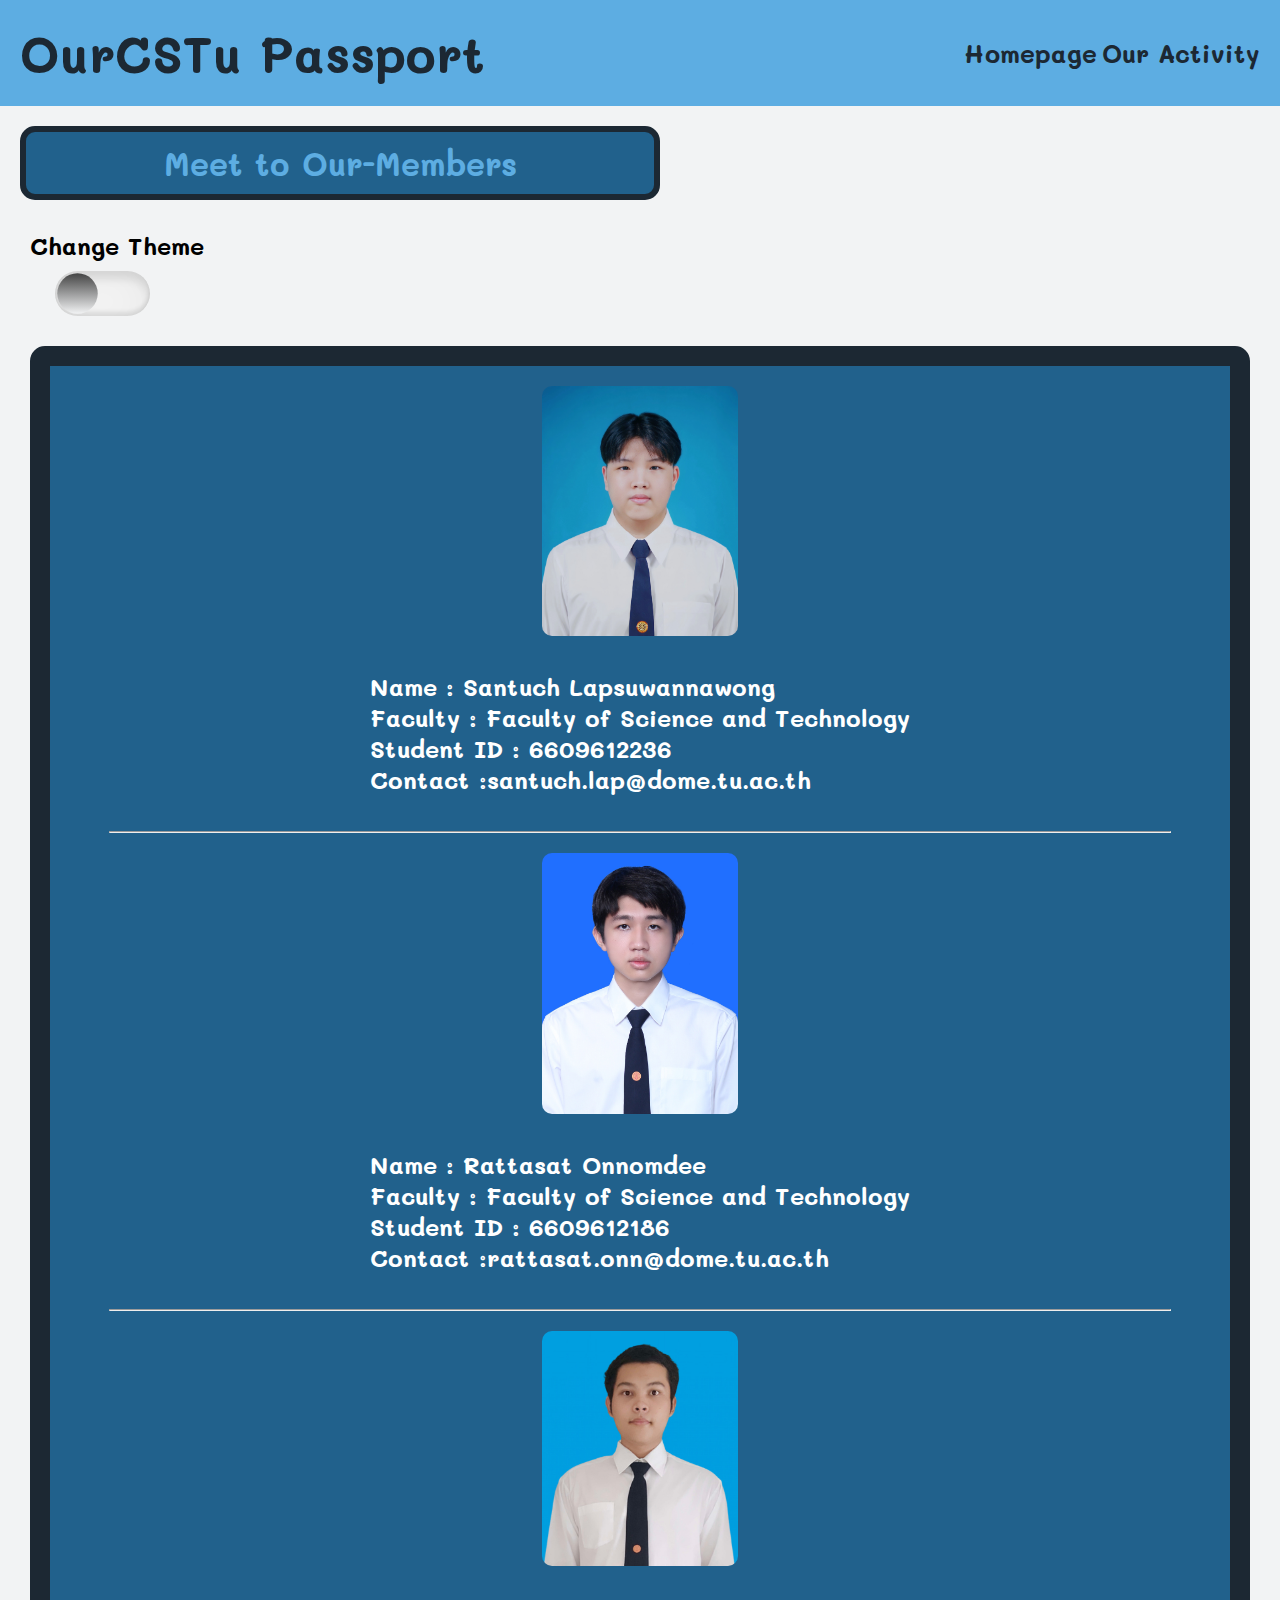
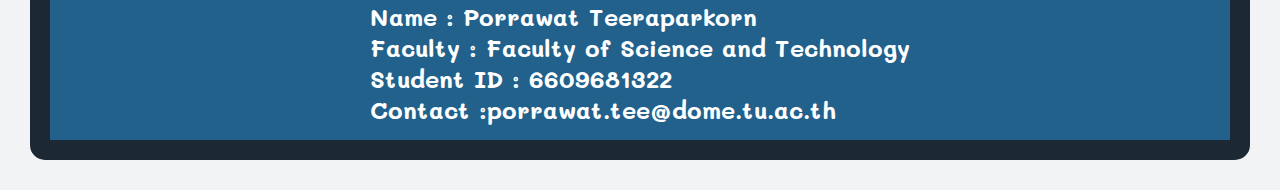
<file: index.html>
<!DOCTYPE html>
<html lang="en">
<head>
    <meta charset="UTF-8">
    <meta name="viewport" content="width=device-width, initial-scale=1.0">
    <title>Our Homepage</title>
    <link rel="preconnect" href="https://fonts.googleapis.com">
    <link rel="preconnect" href="https://fonts.gstatic.com" crossorigin>
    <link href="https://fonts.googleapis.com/css2?family=Kdam+Thmor+Pro&family=Mali&family=Pixelify+Sans&family=Poppins:wght@100;200;300;400;500;600;700;800;900&family=Rubik:ital@1&family=Ubuntu&display=swap" rel="stylesheet">
    <link rel="stylesheet" href="style.css">
</head>
<body>
    <div class="bar">
        <h1>OurCSTu Passport</h1>
        <nav class="navigation">
            <ul>
                <a href="index.html">Homepage</a>
                <a href="Project/html/activity.html">Our Activity</a>
            </ul>
        </nav>
    </div>

    <div class="Member-topic">
        <h1 >Meet to Our-Members</h1>
    </div>
    <h2 id="change-title">Change Theme</h2>
        <div id="toggle">
            <i class="indicator"></i>
    </div> 

    <div class="box">
        <div class="introduction">
            <img src="Project\image\jopicture.jpg" alt="image">
            <div class="information">
                <h2>Name : Santuch Lapsuwannawong</h2>
                <h2>Faculty : Faculty of Science and Technology</h2>
                <h2>Student ID : 6609612236</h2>
                <h2>Contact :santuch.lap@dome.tu.ac.th</h2>
            </div>
            <br><hr>
            <img src="Project/image/6609612186.jpg" alt="image">
            <div class="information">
                <h2>Name : Rattasat Onnomdee</h2>
                <h2>Faculty : Faculty of Science and Technology</h2>
                <h2>Student ID : 6609612186</h2>
                <h2>Contact :rattasat.onn@dome.tu.ac.th</h2>
            </div>
            <br><hr>
            <img src="Project/image/Untitled design (2)300.jpg" alt="image">
            <div class="information">
                <h2>Name : Porrawat Teeraparkorn</h2>
                <h2>Faculty : Faculty of Science and Technology</h2>
                <h2>Student ID : 6609681322</h2>
                <h2>Contact :porrawat.tee@dome.tu.ac.th</h2>
            </div>
        </div>
    </div>
    <script src="/Project/js/homepage.js"></script>
</body>
</html>
</file>
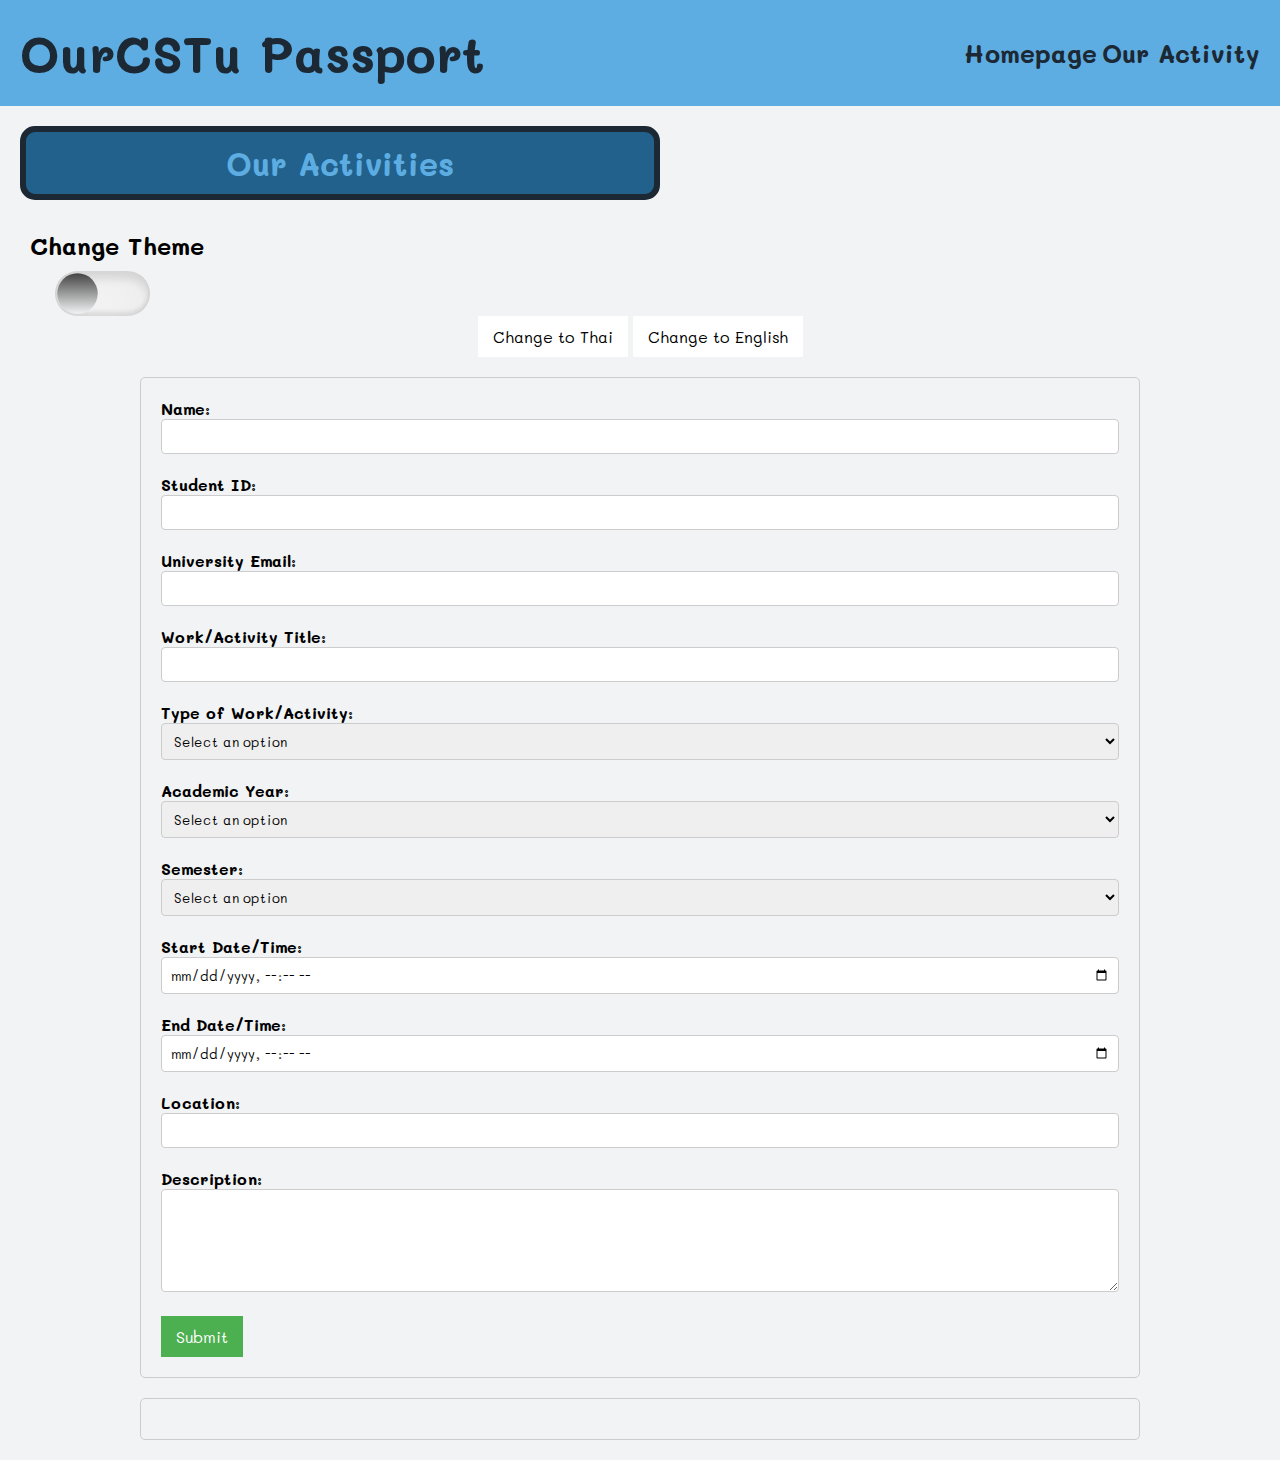
<file: Project/html/activity.html>
<!DOCTYPE html>
<html>
    <head>
        <meta charset="UTF-8">
        <meta name="viewport" content="width=device-width, initial-scale=1.0">
        <title>Our Activities</title>
        <link rel="preconnect" href="https://fonts.googleapis.com">
        <link rel="preconnect" href="https://fonts.gstatic.com" crossorigin>
        <link href="https://fonts.googleapis.com/css2?family=Kdam+Thmor+Pro&family=Mali&family=Pixelify+Sans&family=Poppins:wght@100;200;300;400;500;600;700;800;900&family=Rubik:ital@1&family=Ubuntu&display=swap" rel="stylesheet">
        <link rel="stylesheet" href="../../style.css">
        <!--<script src="../Project/js/script.js"></script>-->

        <div class="bar">
            <h1>OurCSTu Passport</h1>
            <nav class="navigation">
                <ul>
                    <a href="../../index.html">Homepage</a>
                    <a href="./activity.html">Our Activity</a>
                </ul>
            </nav>
        </div>
        <div class="Member-topic">
            <h1 >Our Activities</h1>
        </div>
        <h2 id="change-title">Change Theme</h2>
        <div id="toggle">
            <i class="indicator"></i>
        </div> 
        <div class="change-language">
            <button class="button1" onclick="changeLanguage('thai')">Change to Thai</button>
            <button class="button1"onclick="changeLanguage('english')">Change to English</button>
        </div>


<body>

<div class="form-container">
  <form id="myForm">
    <div class="form-group">
      <label id="name-label">Name:</label>
      <input type="text" id="name" name="name" required>
      <span id="fullnameError" class="error"></span>
    </div>

    <div class="form-group">
      <label id="stuid-label">Student ID:</label>
      <input type="text" id="stuid" name="stuid" maxlength="10" required>
      <span id="studentIDError" class="error"></span>
    </div>

    <div class="form-group">
      <label id="email-label">University Email:</label>
      <input type="email" id="email" name="email" required>
      <span id="emailError" class="error"></span>
    </div>

    <div class="form-group">
      <label id="activity-label">Work/Activity Title:</label>
      <input type="text" id="activity" name="activity">
      <span id="activityError" class="error"></span>
    </div>

    <div class="form-group">
      <label id="type-label">Type of Work/Activity:</label>
      <select id="type" name="type" required>
        <option value="" disabled selected>Select an option</option>
        <option value="Course">Course</option>
        <option value="Activity">Activity</option>
        <option value="Work">Work</option>
        <option value="Research">Research</option>
        <option value="Sports">Sports</option>
        <option value="Competition">Competition</option>
        <option value="Computer Science">Computer Science</option>
      </select>
      <span id="typeError" class="error"></span>
    </div>

    <div class="form-group">
      <label id="academicyear-label">Academic Year:</label>
      <select id="academicyear" name="academicyear" required>
        <option value="" disabled selected>Select an option</option>
        <option value="2561">2561</option>
        <option value="2562">2562</option>
        <option value="2563">2563</option>
        <option value="2564">2564</option>
        <option value="2565">2565</option>
        <option value="2566">2566</option>
      </select>
      <span id="academicyearError" class="error"></span>
    </div>

    <div class="form-group">
      <label id="semester-label">Semester:</label>
      <select id="semester" name="semester" required>
        <option value="" disabled selected>Select an option</option>
        <option value="1">1</option>
        <option value="2">2</option>
        <option value="Summer">Summer</option>
      </select>
      <span id="semesterError" class="error"></span>
    </div>

    <div class="form-group">
      <label id="startDate-label">Start Date/Time:</label>
      <input type="datetime-local" id="startdate" name="startdate" required>
      <span id="startDateError" class="error"></span>
    </div>

    <div class="form-group">
      <label id="endDate-label">End Date/Time:</label>
      <input type="datetime-local" id="enddate" name="enddate" required>
      <span id="endDateError" class="error"></span>
    </div>

    <div class="form-group">
      <label id="location-label">Location:</label>
      <input type="text" id="location" name="location" required>
      <span id="locationError" class="error"></span>
    </div>

    <div class="form-group">
      <label id="description-label">Description:</label>
        <textarea id="description" name="description" rows="5" maxlength="1000" required></textarea>
        <span id="descriptionError" class="error"></span>
    </div>
    


    <button type="button" onclick="submitForm()">Submit</button>
  </form>
</div>

    <div id="output" class="form-container"></div>
        
    <script src="../../script.js"></script>
</body>
</html>
</file>
<file: style.css>
/* Common styles for all screen sizes */
* {
    margin: 0;
    padding: 0;
    box-sizing: border-box;
    font-family: 'Mali';
}

:root {
    --main-color: #F2F3F4;
    --header-color: #5DADE2;
    --font-color: #1C2833;
    --intro-background-color: #21618C;
    --intro-font-color: #ffffff;
}
button{
    background-color: #4CAF50;
    border: none;
    color: white;
    padding: 10px 15px;
    text-align: center;
    text-decoration: none;
    display: inline-block;
    font-size: 16px;
 }
 .button1{
    background-color: #ffffff;
    color: rgb(0, 0, 0);
 }
.change-language{
    text-align: center;
}

body {
    background-color: var(--main-color);
}

.bar {
    display: flex;
    justify-content: space-between;
    align-items: center;
    background-color: var(--header-color);
    padding: 20px;
}
.bar.active {
    background-color: var(--font-color);
}
.bar.active h1{
    color: var(--header-color);
}
.bar.active .navigation a{
    color: var(--header-color);
}
.bar.active .navigation a:hover {
    border: 1px solid var(--header-color);
    padding: 15px;
    border-radius: 15px;
    font-size: 30px;
    background-color: var(--header-color);
    color: var(--intro-font-color);
    font-weight: bold;
}

/* Header styles */
.bar h1 {
    margin-left: 120px;
    font-size: 50px;
    color: var(--font-color);
}

.bar .navigation {
    display: flex;
    align-items: center;
    padding-right: 20px;
}

.bar .navigation a {
    margin-right: 20px;
    white-space: nowrap; /* Prevents the link from breaking into multiple lines */
    text-decoration: none;
    font-size: 25px;
    color: var(--font-color);
    font-weight: bold;
    transition: all 0.3s;
}

.bar .navigation a:hover {
    border: 1px solid var(--font-color);
    padding: 15px;
    border-radius: 15px;
    font-size: 30px;
    background-color: var(--font-color);
    color: var(--intro-font-color);
    font-weight: bold;
}

/* Member topic styles */
.Member-topic {
    border: 6px solid var(--font-color);
    border-radius: 15px;
    background-color: var(--intro-background-color);
    width: 25%;
    color: var(--header-color);
    margin: 20px;
    padding: 10px;
    text-align: center;
}
.Member-topic.active {
    border: 6px solid var(--intro-background-color);
    background-color: var(--font-color);
    color: var(--header-color);
}

/* Box and Introduction styles */
.box {
    display: flex;
    justify-content: center;
    align-items: center;
}

.introduction {
    margin: 30px;
    color: var(--intro-font-color);
    display: flex;
    flex-direction: column;
    justify-content: center;
    align-items: center;
    width: 150vh;
    background-color: var(--intro-background-color);
    border: 20px solid var(--font-color);
    border-radius: 15px;
}
.introduction.active {
    margin: 30px;
    color: var(--intro-font-color);
    display: flex;
    flex-direction: column;
    justify-content: center;
    align-items: center;
    width: 150vh;
    background-color: var(--font-color);
    border: 20px solid var(--intro-background-color);
    border-radius: 15px;
}

.introduction .information {
    padding: 15px;
}

.introduction hr {
    width: 90%;
}

.introduction img {
    padding: 20px;
    width: 20%;
    border-radius: 30px;
}

/* Media queries for different screen sizes */

/* Mobile-first approach, base styles for all sizes */
@media only screen and (max-width: 480px) {
    .bar h1 {
        margin-left: 10px;
        font-size: 20px;
    }

    .bar .navigation {
        padding-right: 10px;
    }

    .bar .navigation a {
        margin-right: 10px;
        font-size: 15px;
    }

    .Member-topic {
        width: 80%;
    }

    .introduction {
        width: 90%;
    }
}

/* Tablet styles */
@media only screen and (min-width: 481px) and (max-width: 768px) {
    .bar h1 {
        margin-left: 0%;
        font-size: 25px;
    }

    .bar .navigation {
        padding-right: 0%;
    }

    .bar .navigation a {
        margin-right: 0%;
        font-size: 20px;
    }

    .Member-topic {
        width: 50%;
        font-size: 10px;
    }

    .introduction {
        width: 80%;
    }
}

/* Desktop styles */
@media only screen and (min-width: 769px) {
    .bar h1 {
        margin-left: 0%;
        font-size: 50px;
    }

    .bar .navigation {
        padding-right: 0%;
    }

    .bar .navigation a {
        margin-right: 0%;
        font-size: 25px;
    }

    .Member-topic {
        width: 50%;
    }

    .introduction {
        width: 150vh;
    }
}
  
  /* Styling for the form container */
  .form-container {
    max-width: 1000px;
    margin: 20px auto;
    padding: 20px;
    border: 1px solid #ccc;
    border-radius: 5px;
  }
  
  /* Center-align the heading and add margin at the bottom */
  .form-container h1 {
    text-align: center;
    margin-bottom: 20px;
  }
  
  /* Styling for each form group */
  .form-group {
    margin-bottom: 20px;
  }
  
  /* Styling for form group labels */
  .form-group label {
    display: block;
    font-weight: bold;
  }
  
  /* Styling for various form input types */
  .form-group input[type="text"],
  .form-group input[type="email"],
  .form-group select,
  .form-group textarea,
  .form-group input[type="datetime-local"] {
    width: 100%;
    padding: 8px;
    border: 1px solid #ccc;
    border-radius: 4px;
    box-sizing: border-box;
  }
  
  /* Allow vertical resizing for textareas */
  .form-group textarea {
    resize: vertical;
  }
  
  /* Styling for select dropdowns */
  .form-group select {
    width: 100%;
  }

  /* Styling for small helper text */
  .form-group small {
    font-size: 12px;
    color: #888;
  }
  
  /* New styles for error messages */
  
  /* Position the error message relatively within the form group */
  .form-group {
    position: relative;
  }
  
  /* Styling for error messages */
  .error {
    color: red;
    display: block;
    margin-top: 5px;
  }

  .outputdecoration {
    max-width: 100%; /* Default width for larger screens */
    overflow: auto; /* Enable vertical scrolling */
    white-space: normal; /* Allow text to wrap onto next line */
    padding: 20px;
    border-radius: 5px;
  }
 

  body.active{
    background-color: rgb(43, 43, 43);
    color: var(--main-color);
}

#change-title{
    padding: 10px 30px;
}

#toggle{
    position: relative;
    left: 55px;
    display: block;
    width: 95px;
    height: 45px;
    border-radius:160px;
    background: #fff;
    cursor: pointer;
    transition: .5s;
    box-shadow: inset 0 8px 60px rgba(0, 0, 0, 0.1),
                inset 0 8px 8px rgba(0, 0, 0, 0.1),
                inset 0 -4px 4px rgba(0, 0, 0, 0.1);
}

#toggle.active{
    background-color: #222;
    box-shadow: inset 0px 6px 60px rgba(0,0,0,0.1),
                inset 0px 2px 8px rgba(0,0,0,0.1),
                inset 0px -4px 4px rgba(0,0,0,0.1);
}

#toggle .indicator{
    position: absolute;
    padding-left:10px ;
    top: 0;
    left: 0;
    width: 45px;
    height: 45px;
    background: linear-gradient(to bottom,#444 ,var(--main-color));
    border-radius :50%;
    transform: scale(0.9);
    transition: .5s;
}

#toggle.active .indicator{
    position: absolute;
    top: 0;
    left: 0;
    width: 45px;
    height: 45px;
    background: linear-gradient(to bottom, var(--main-color),#222);
    border-radius :50%;
    transform: scale(0.9);
    transition: .5s;
}

#toggle.active .indicator{
    left: 50px;
}
</file>
